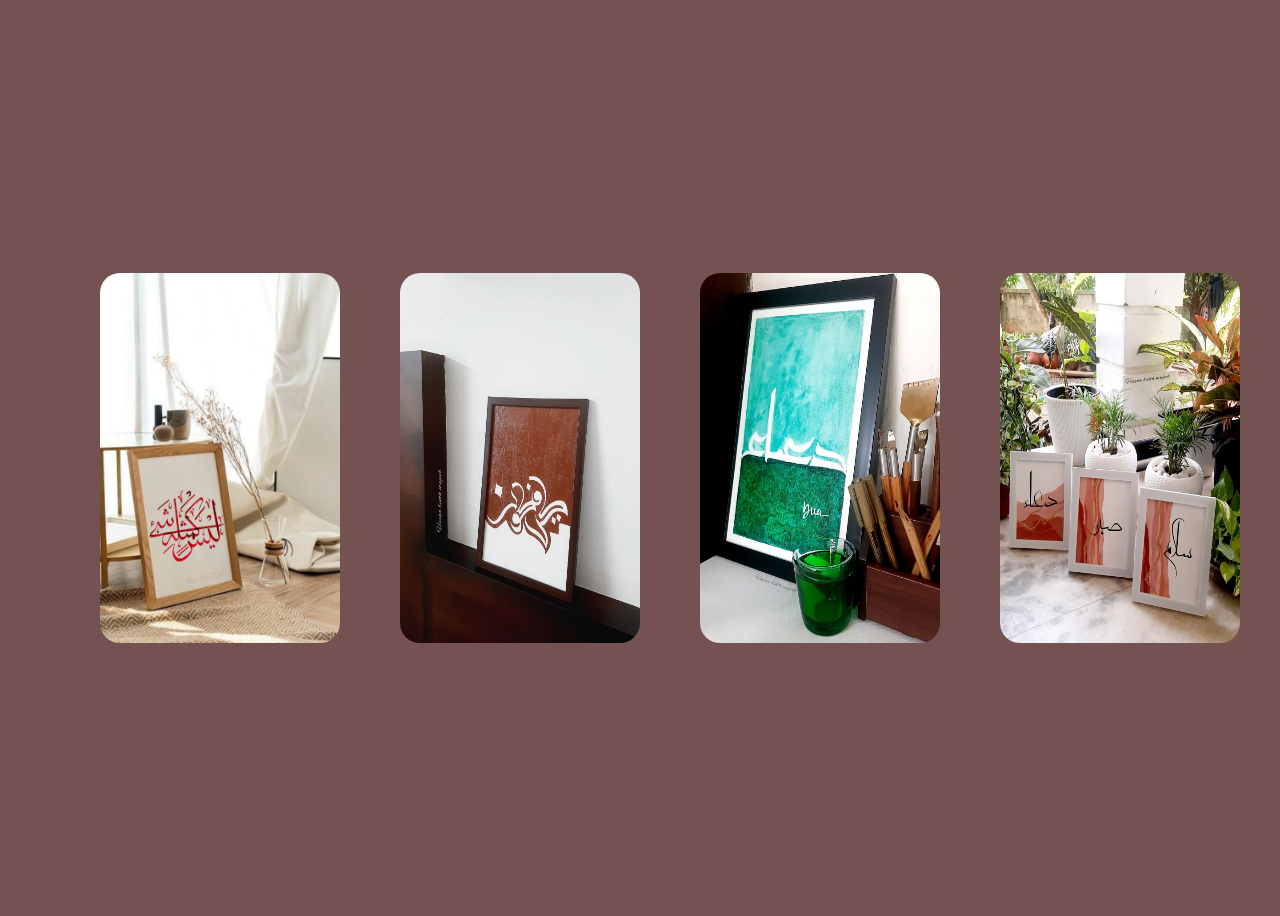
<file: calligraphy.html>
<!DOCTYPE html>
<html lang="en">
<head>
    <meta charset="UTF-8">
    <meta name="viewport" content="width=device-width, initial-scale=1.0">
    <title>Calligraphy</title>
    <link rel="stylesheet" href="callygraphy.css">
</head>
<body>
    <div class="container">
        <span class="slider" id="slider1"></span>
        <span class="slider" id="slider2"></span>
        <span class="slider" id="slider3"></span>
        <span class="slider" id="slider4"></span>
        <span class="slider" id="slider5"></span>
        <span class="slider" id="slider6"></span>
    <div class="imgcontainer">
        <div class="slide_div" id="slide_1">
            <img src="calli 1.jpg" alt="" class="img" id="img1">
        </div>
        <div class="slide_div" id="slide_2">
            <img src="calli 2.jpg" alt="" class="img" id="img2">
        </div>
        <div class="slide_div" id="slide_3">
            <img src="calli 3.jpg" alt="" class="img" id="img3">
        </div>
        <div class="slide_div" id="slide_4">
            <img src="calli 4.jpg" alt="" class="img" id="img4">
        </div>
        <div class="slide_div" id="slide_5">
            <img src="calli 5.jpg" alt="" class="img" id="img5">
        </div>
        <div class="slide_div" id="slide_6">
            <img src="calli 6.jpg" alt="" class="img" id="img6">
        </div>
    </div>
    </div>
    
</body>
</html>
</file>
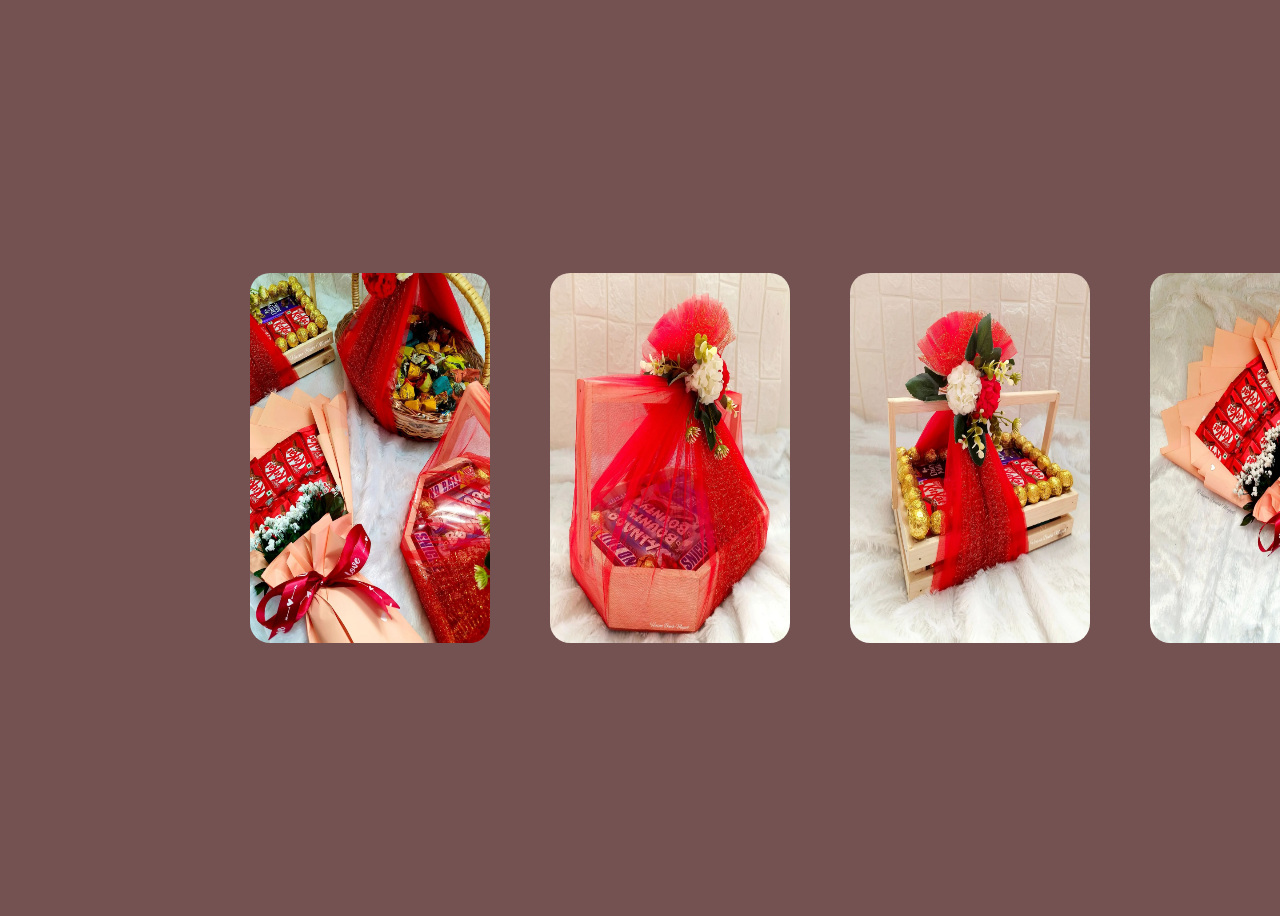
<file: hamper.html>
<!DOCTYPE html>
<html lang="en">
<head>
    <meta charset="UTF-8">
    <meta name="viewport" content="width=device-width, initial-scale=1.0">
    <title>Calligraphy</title>
    <link rel="stylesheet" href="hamper.css">
</head>
<body>
    <div class="container">
        <span class="slider" id="slider1"></span>
        <span class="slider" id="slider2"></span>
        <span class="slider" id="slider3"></span>
        <span class="slider" id="slider4"></span>
        <span class="slider" id="slider5"></span>
        <span class="slider" id="slider6"></span>
    <div class="imgcontainer">
        <div class="slide_div" id="slide_1">
            <img src="ham 1.jpg" alt="" class="img" id="img1">
        </div>
        <div class="slide_div" id="slide_2">
            <img src="ham 2.jpg" alt="" class="img" id="img2">
        </div>
        <div class="slide_div" id="slide_3">
            <img src="ham 3.jpg" alt="" class="img" id="img3">
        </div>
        <div class="slide_div" id="slide_4">
            <img src="ham 4.jpg" alt="" class="img" id="img4">
        </div>
        <div class="slide_div" id="slide_5">
            <img src="ham 5.jpg" alt="" class="img" id="img5">
        </div>
    </div>
    </div>
    
</body>
</html>
</file>
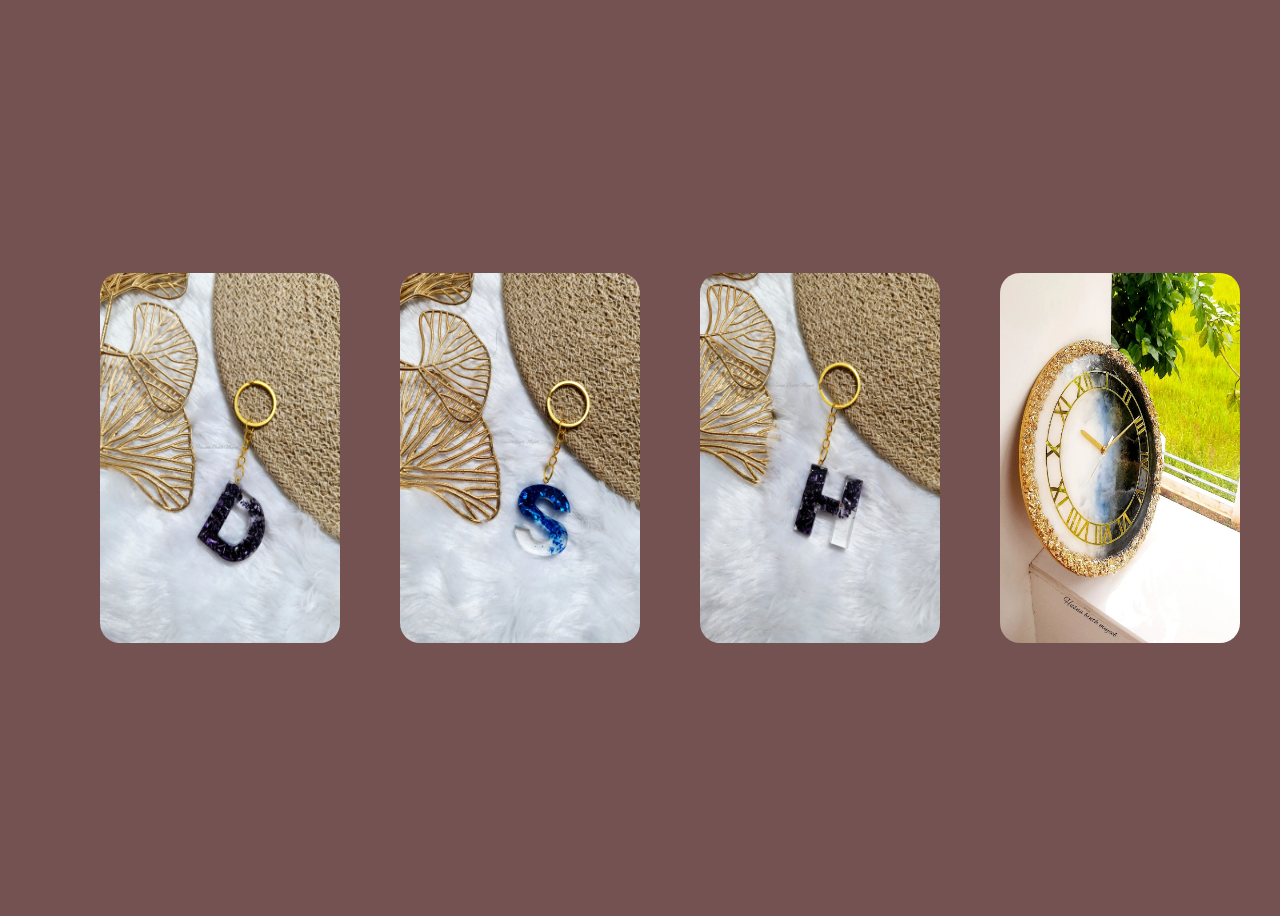
<file: resin.html>
<!DOCTYPE html>
<html lang="en">
<head>
    <meta charset="UTF-8">
    <meta name="viewport" content="width=device-width, initial-scale=1.0">
    <title>Calligraphy</title>
    <link rel="stylesheet" href="resin.css">
</head>
<body>
    <div class="container">
        <span class="slider" id="slider1"></span>
        <span class="slider" id="slider2"></span>
        <span class="slider" id="slider3"></span>
        <span class="slider" id="slider4"></span>
        <span class="slider" id="slider5"></span>
        <span class="slider" id="slider6"></span>
    <div class="imgcontainer">
        <div class="slide_div" id="slide_1">
            <img src="r 1.jpg" alt="" class="img" id="img1">
        </div>
        <div class="slide_div" id="slide_2">
            <img src="r 2.jpg" alt="" class="img" id="img2">
        </div>
        <div class="slide_div" id="slide_3">
            <img src="r 3.jpg" alt="" class="img" id="img3">
        </div>
        <div class="slide_div" id="slide_4">
            <img src="r 4.jpg" alt="" class="img" id="img4">
        </div>
        <div class="slide_div" id="slide_5">
            <img src="r 5.jpg" alt="" class="img" id="img5">
        </div>
        <div class="slide_div" id="slide_5">
            <img src="r 6.jpg" alt="" class="img" id="img5">
        </div>

    </div>
    </div>
    
</body>
</html>
</file>
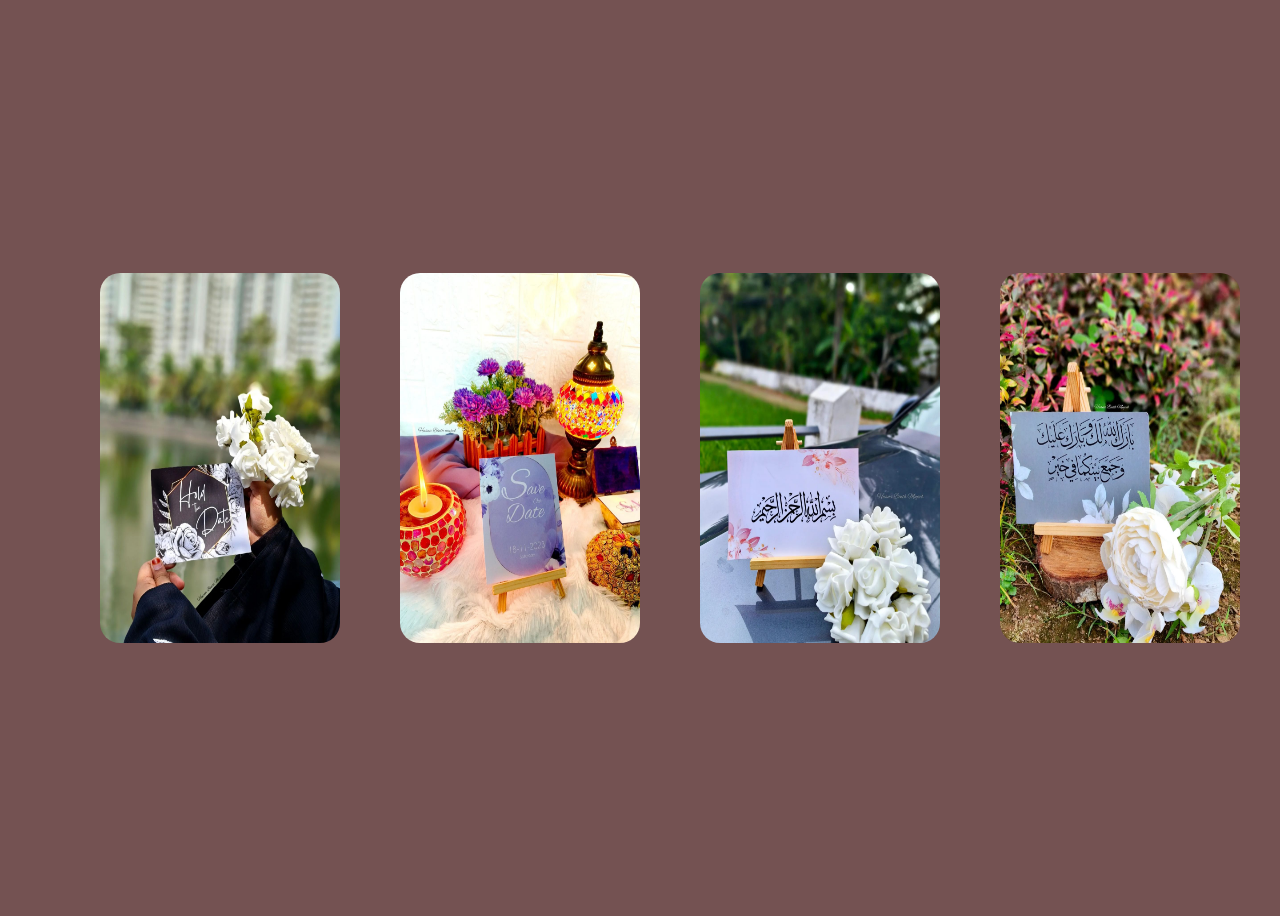
<file: std.html>
<!DOCTYPE html>
<html lang="en">
<head>
    <meta charset="UTF-8">
    <meta name="viewport" content="width=device-width, initial-scale=1.0">
    <title>Calligraphy</title>
    <link rel="stylesheet" href="std.css">
</head>
<body>
    <div class="container">
        <span class="slider" id="slider1"></span>
        <span class="slider" id="slider2"></span>
        <span class="slider" id="slider3"></span>
        <span class="slider" id="slider4"></span>
        <span class="slider" id="slider5"></span>
        <span class="slider" id="slider6"></span>
    <div class="imgcontainer">
        <div class="slide_div" id="slide_1">
            <img src="s 1.jpg" alt="" class="img" id="img1">
        </div>
        <div class="slide_div" id="slide_2">
            <img src="s 2.jpg" alt="" class="img" id="img2">
        </div>
        <div class="slide_div" id="slide_3">
            <img src="s 3.jpg" alt="" class="img" id="img3">
        </div>
        <div class="slide_div" id="slide_4">
            <img src="s 4.jpg" alt="" class="img" id="img4">
        </div>
        <div class="slide_div" id="slide_5">
            <img src="s 5.jpg" alt="" class="img" id="img5">
        </div>
        <div class="slide_div" id="slide_5">
            <img src="s 6.jpg" alt="" class="img" id="img5">
        </div>
    </div>
    </div>
    
</body>
</html>
</file>
<file: callygraphy.css>
body{
    width: 100vw;
    height: 100vh;
    display: flex;
    align-items: center;
    background: rgb(116, 82, 82);
}
.container{
    width: 100vw;
    height: 90vh;
    display: flex;
    flex-direction: row;
    align-items: center;
}
.imgcontainer{
    width: 150vw;
    height: 100vh;
    position: absolute;
    left: 10px;
    display: flex;
    justify-content: center;
    align-items: center;
    transition: 1s;
}
.slide_div{
    display:flex;
    align-items: center;
    justify-content: center;
    margin: 0 30px 0 30px;
}
.img:hover{
    height:500px ;
    width:400px ;
    transition: 1s;
}
.img{
    position: relative;
    height: 370px;
    width: 240px;
    transition: 0.7s;
    border-radius: 20px;
}
</file>
<file: hamper.css>
body{
    width: 100vw;
    height: 100vh;
    display: flex;
    align-items: center;
    background: rgb(116, 82, 82);
}
.container{
    width: 100vw;
    height: 90vh;
    display: flex;
    flex-direction: row;
    align-items: center;
}
.imgcontainer{
    width: 150vw;
    height: 100vh;
    position: absolute;
    left: 10px;
    display: flex;
    justify-content: center;
    align-items: center;
    transition: 1s;
}
.slide_div{
    display:flex;
    align-items: center;
    justify-content: center;
    margin: 0 30px 0 30px;
}
.img:hover{
    height:500px ;
    width:400px ;
    transition: 1s;
}
.img{
    position: relative;
    height: 370px;
    width: 240px;
    transition: 0.7s;
    border-radius: 20px;
}
</file>
<file: resin.css>
body{
    width: 100vw;
    height: 100vh;
    display: flex;
    align-items: center;
    background: rgb(116, 82, 82);
}
.container{
    width: 100vw;
    height: 90vh;
    display: flex;
    flex-direction: row;
    align-items: center;
}
.imgcontainer{
    width: 150vw;
    height: 100vh;
    position: absolute;
    left: 10px;
    display: flex;
    justify-content: center;
    align-items: center;
    transition: 1s;
}
.slide_div{
    display:flex;
    align-items: center;
    justify-content: center;
    margin: 0 30px 0 30px;
}
.img:hover{
    height:500px ;
    width:400px ;
    transition: 1s;
}
.img{
    position: relative;
    height: 370px;
    width: 240px;
    transition: 0.7s;
    border-radius: 20px;
}
</file>
<file: std.css>
body{
    width: 100vw;
    height: 100vh;
    display: flex;
    align-items: center;
    background: rgb(116, 82, 82);
}
.container{
    width: 100vw;
    height: 90vh;
    display: flex;
    flex-direction: row;
    align-items: center;
}
.imgcontainer{
    width: 150vw;
    height: 100vh;
    position: absolute;
    left: 10px;
    display: flex;
    justify-content: center;
    align-items: center;
    transition: 1s;
}
.slide_div{
    display:flex;
    align-items: center;
    justify-content: center;
    margin: 0 30px 0 30px;
}
.img:hover{
    height:500px ;
    width:400px ;
    transition: 1s;
}
.img{
    position: relative;
    height: 370px;
    width: 240px;
    transition: 0.7s;
    border-radius: 20px;
}
</file>
